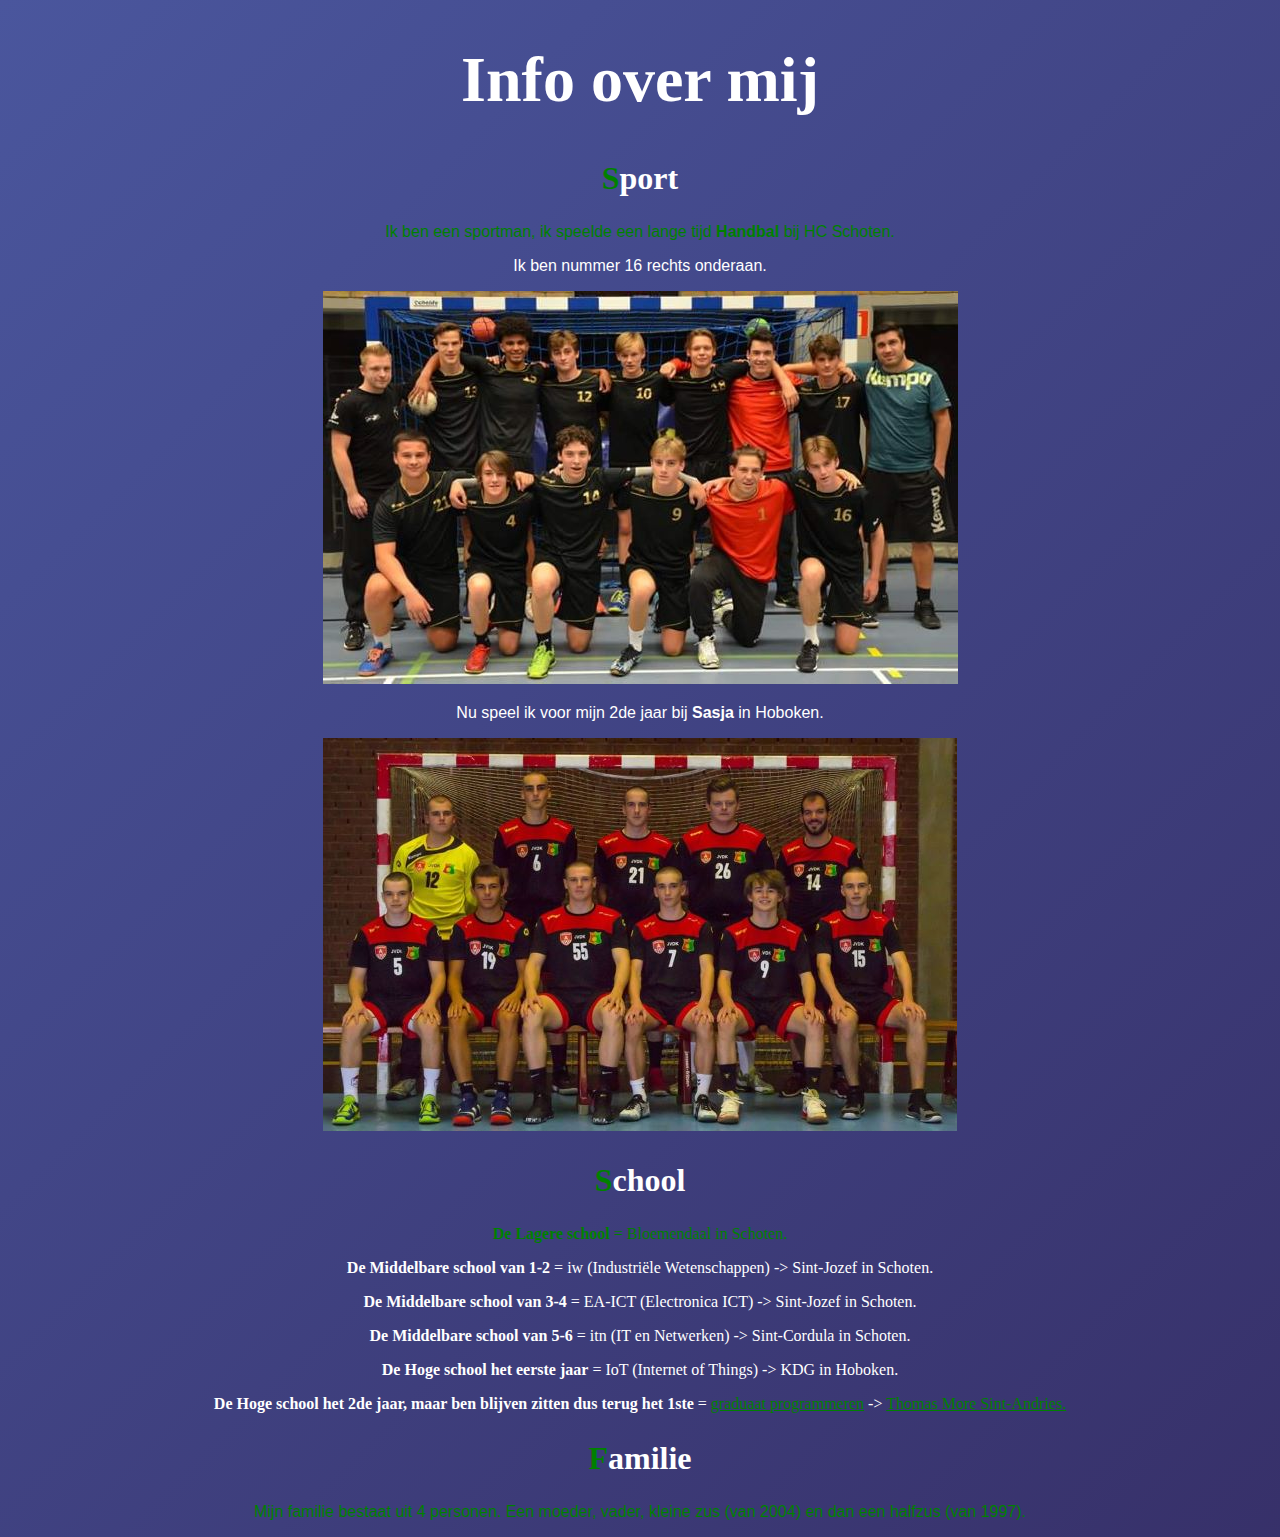
<file: V1/index.html>
<!DOCTYPE html>
<html>
<head>
<style>
h2 + p {
  color: green;
}
[class*="school"] {
  font-family: 'Times New Roman', serif;
}
</style>
<link type="text/css" rel="stylesheet" href="cssMatthew.css"/>
</head>
<body>
<center>
<h1>Info over mij</h1>
<h2>Sport</h2>
<p>Ik ben een sportman, ik speelde een lange tijd <strong>Handbal</strong> bij HC Schoten.</p>
<p>Ik ben nummer 16 rechts onderaan.</p>
<p><a><img src="afbeeldingen/ploegfoto.jpg" alt="Ploegfoto Schoten"/></a></p>
<p>Nu speel ik voor mijn 2de jaar bij <strong>Sasja</strong> in Hoboken.</p>
<p><a><img src="afbeeldingen/ploegfoto2_small.jpg" alt="Ploegfoto Sasja"/></a></p>
<h2>School</h2>
<p class="school 1"><strong>De Lagere school</strong> = Bloemendaal in Schoten.</p>
<p class="school 2"><strong>De Middelbare school van 1-2 </strong> = iw (Industriële Wetenschappen) -> Sint-Jozef in Schoten.</p>
<p class="school 3"><strong>De Middelbare school van 3-4 </strong> = EA-ICT (Electronica ICT) -> Sint-Jozef in Schoten.</p>
<p class="school 4"><strong>De Middelbare school van 5-6</strong> = itn (IT en Netwerken) -> Sint-Cordula in Schoten.</p>
<p class="school 5"><strong>De Hoge school het eerste jaar</strong> = IoT (Internet of Things) -> KDG in Hoboken.</p>
<p class="school 6"><strong>De Hoge school het 2de jaar, maar ben blijven zitten dus terug het 1ste</strong> = <a href="https://www.thomasmore.be/opleidingen/graduaat/programmeren-dag-avondonderwijs/programmeren-dagonderwijs/antwerpen-0" target="_blank">graduaat programmeren</a> -> <a href="https://www.thomasmore.be/" target="_blank">Thomas More Sint-Andries.</a></p>
<h2>Familie</h2>
<p>Mijn familie bestaat uit 4 personen. Een moeder, vader, kleine zus (van 2004) en dan een halfzus (van 1997).</p>
</center>
</body>
</html>
</file>
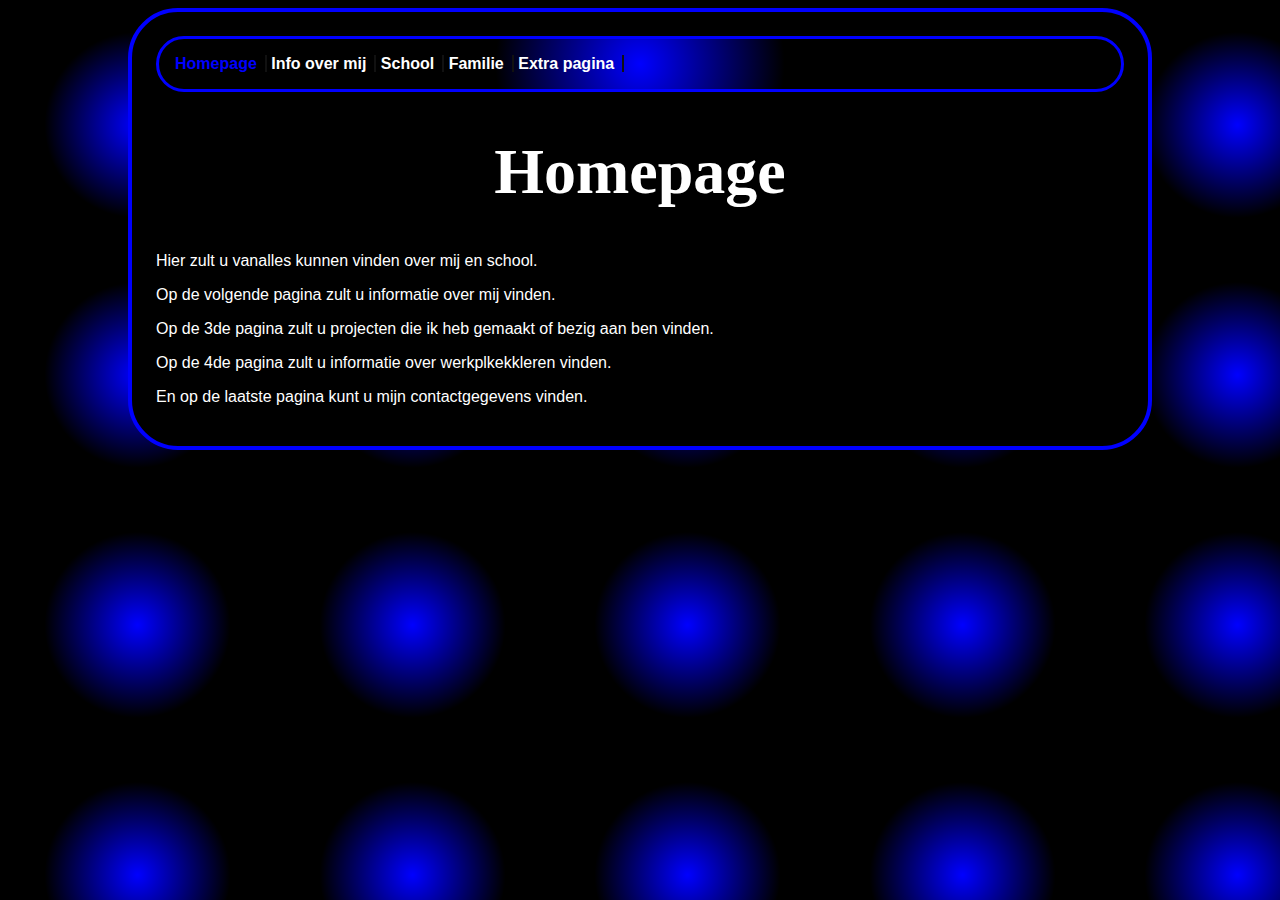
<file: V2/index.html>
<!DOCTYPE html>
<html>
<head>
<title>Info over mij</title>
<link type="text/css" rel="stylesheet" href="CSS/mijn-eerste-stylesheet.css"/>
</head>
<body>
<nav>
<ul>
	<li><a class="selected">Homepage</a></li>
	<li><a href="Info-over-mij.html">Info over mij</a></li>
	<li><a href="School.html">School</a></li>
    <li><a href="Familie.html">Familie</a></li>
	<li><a href="Pagina1.html">Extra pagina</a></li>
</ul>
</nav>
<h1>Homepage</h1>
<p>Hier zult u vanalles kunnen vinden over mij en school.</p>
<p>Op de volgende pagina zult u informatie over mij vinden.</p>
<p>Op de 3de pagina zult u projecten die ik heb gemaakt of bezig aan ben vinden.</p>
<p>Op de 4de pagina zult u informatie over werkplkekkleren vinden.</p>
<p>En op de laatste pagina kunt u mijn contactgegevens vinden.</p>
</body>
</html>
</file>
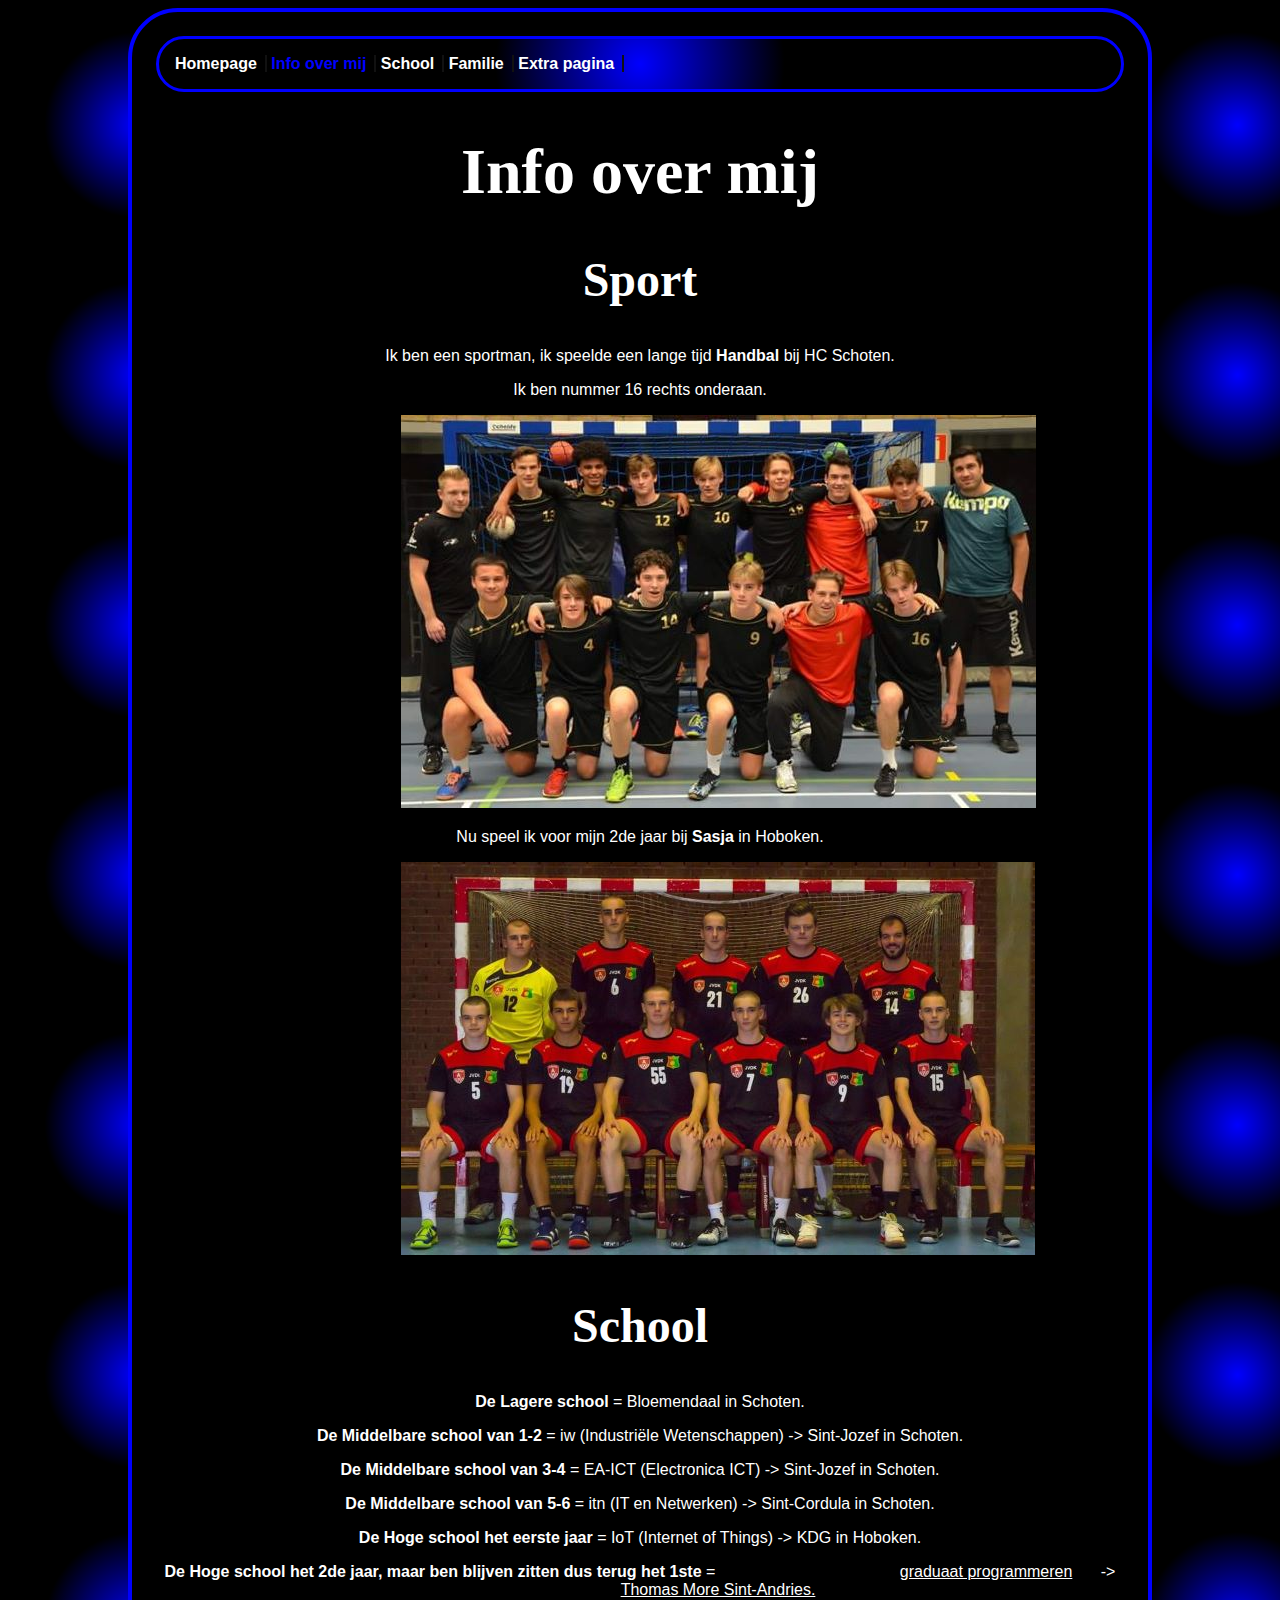
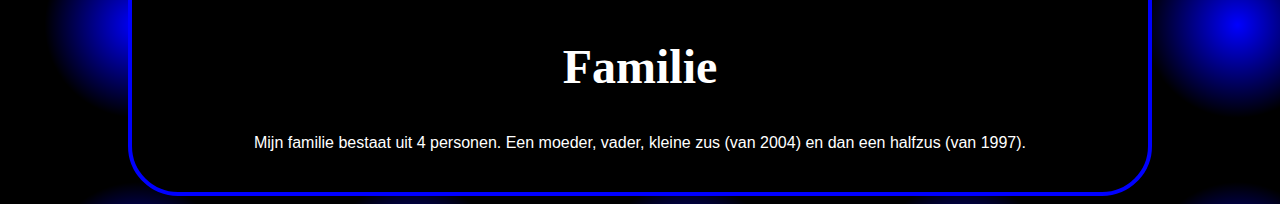
<file: V2/Info-over-mij.html>
<!DOCTYPE html>
<html>
<head>
<title>Info over mij</title>
<link type="text/css" rel="stylesheet" href="CSS/mijn-eerste-stylesheet.css"/>
</head>
<body>
<nav>
<ul>
	<li><a href="index.html">Homepage</a></li>
	<li><a class="selected">Info over mij</a></li>
	<li><a href="School.html">School</a></li>
	<li><a href="Familie.html">Familie</a></li>
	<li><a href="Pagina1.html">Extra pagina</a></li>
</ul>
</nav>
<center>
<h1>Info over mij</h1>
<h2>Sport</h2>
<p>Ik ben een sportman, ik speelde een lange tijd <strong>Handbal</strong> bij HC Schoten.</p>
<p>Ik ben nummer 16 rechts onderaan.</p>
<p><a><img src="afbeeldingen/ploegfoto.jpg" alt="Ploegfoto Schoten"/></a></p>
<p>Nu speel ik voor mijn 2de jaar bij <strong>Sasja</strong> in Hoboken.</p>
<p><a><img src="afbeeldingen/ploegfoto2_small.jpg" alt="Ploegfoto Sasja"/></a></p>
<h2>School</h2>
<p class="school 1"><strong>De Lagere school</strong> = Bloemendaal in Schoten.</p>
<p class="school 2"><strong>De Middelbare school van 1-2 </strong> = iw (Industriële Wetenschappen) -> Sint-Jozef in Schoten.</p>
<p class="school 3"><strong>De Middelbare school van 3-4 </strong> = EA-ICT (Electronica ICT) -> Sint-Jozef in Schoten.</p>
<p class="school 4"><strong>De Middelbare school van 5-6</strong> = itn (IT en Netwerken) -> Sint-Cordula in Schoten.</p>
<p class="school 5"><strong>De Hoge school het eerste jaar</strong> = IoT (Internet of Things) -> KDG in Hoboken.</p>
<p class="school 6"><strong>De Hoge school het 2de jaar, maar ben blijven zitten dus terug het 1ste</strong> = <a href="https://www.thomasmore.be/opleidingen/graduaat/programmeren-dag-avondonderwijs/programmeren-dagonderwijs/antwerpen-0" target="_blank">graduaat programmeren</a> -> <a href="https://www.thomasmore.be/" target="_blank">Thomas More Sint-Andries.</a></p>
<h2>Familie</h2>
<p>Mijn familie bestaat uit 4 personen. Een moeder, vader, kleine zus (van 2004) en dan een halfzus (van 1997).</p>
</center>
</body>
</html>
</file>
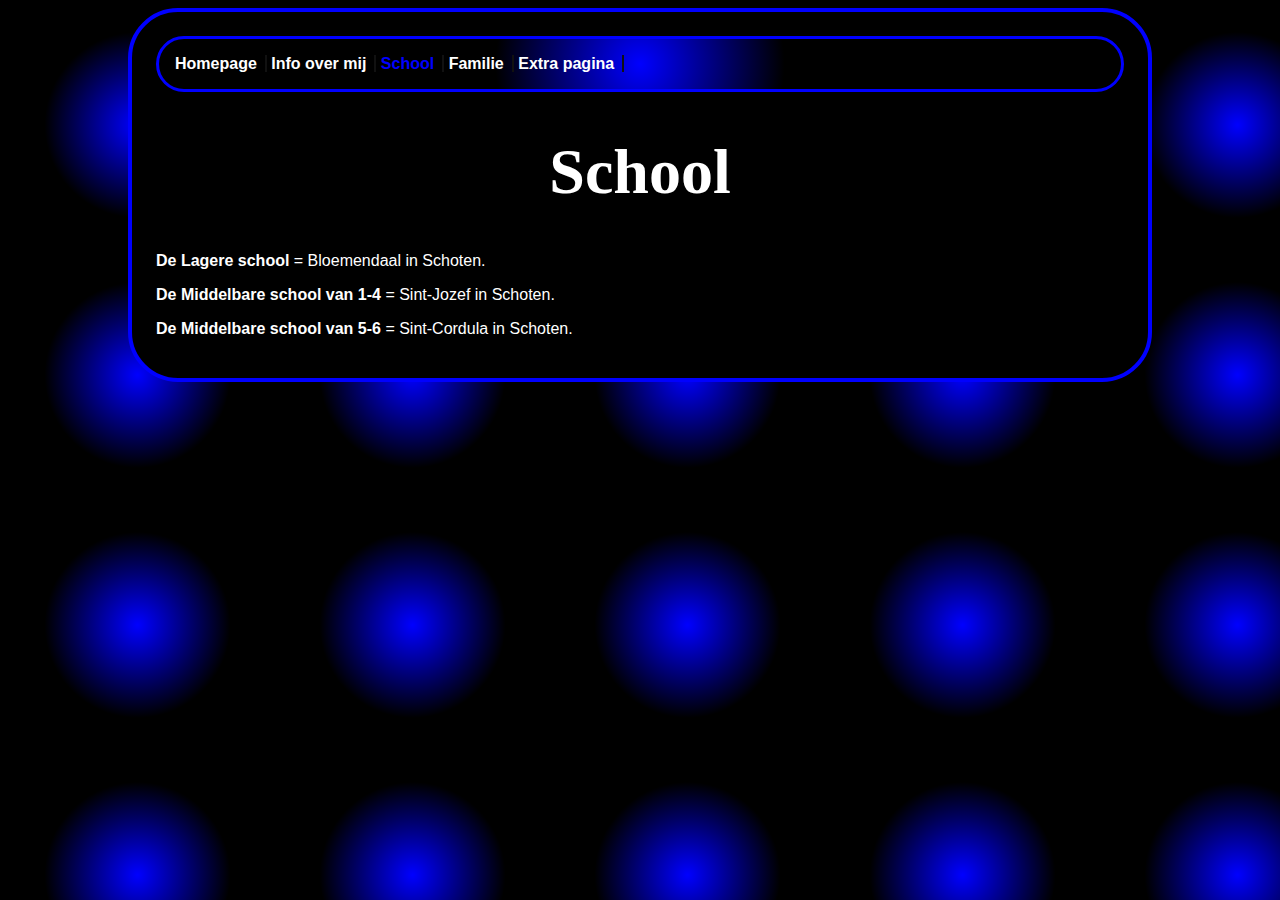
<file: V2/School.html>
<!DOCTYPE html>
<html>
<head>
<title>School</title>
<link type="text/css" rel="stylesheet" href="CSS/mijn-eerste-stylesheet.css"/>
</head>
<body>
<nav>
<ul>
  <li><a href="index.html">Homepage</a></li>
  <li><a href="Info-over-mij.html">Info over mij</a></li>
  <li><a class="selected">School</a></li>
  <li><a href="Familie.html">Familie</a></li>
  <li><a href="Pagina1.html">Extra pagina</a></li>
</ul>
</nav>
<h1>School</h1>
<p><strong>De Lagere school</strong> = Bloemendaal in Schoten.</p>
<p><strong>De Middelbare school van 1-4 </strong> = Sint-Jozef in Schoten.</p>
<p><strong>De Middelbare school van 5-6</strong> = Sint-Cordula in Schoten.</p>
</body>
</html>
</file>
<file: V1/cssMatthew.css>
h1 {
padding: center;
color: white;
font-family: serif;
font-size: 4em;
}

a {
	color: green;
}

h2 {
color: white;
font-family: serif;
font-size: 2em;
}

h1:hover {
color: green;
text-decoration: underline;
}

h2::first-letter{
color: green;
}

p{
color: white;
font-family: sans-serif;
}
body {
	background: linear-gradient(-45deg, #FF0000, #240b36, #4A569D);
	background-size: 400% 400%;
	animation: gradient 10s ease infinite;
}

@keyframes gradient {
	0% {
		background-position: 0% 50%;
	}
	50% {
		background-position: 100% 50%;
	}
	100% {
		background-position: 0% 50%;
	}
}
</file>
<file: V2/CSS/mijn-eerste-stylesheet.css>
html {box-sizing: border-box;}

*, *:before, *:after {box-sizing: inherit}

body {
background-size: 8px 8px;
background-color: black;
border: 4px solid blue;
border-radius: 50px;
margin-left: auto;
margin-right: auto;
max-width: 1024px;
min-width: 256px;
padding-top: 8px;
padding-bottom: 24px;
padding-left: 24px;
padding-right: 24px;
}

html {
background: radial-gradient( circle, blue, black 50%, black 50%, black);
background-size: 275px 250px;
}

h1 {
text-align: center;
color: White;
font-family: serif;
font-size: 4em;
}

h2 {
color: White;
font-family: serif;
font-size: 3em;
}

p{
color: white;
font-family: sans-serif;
}

a{
color: white;
font-family: sans-serif;
}

p a{
padding-left: 180px;
padding-right: 24px;
}

nav ul {
list-style-type:none;
background: radial-gradient( circle, blue, black 30%, black 50%, black);
border:3px solid Blue;
border-radius:50px;
font-family:sans-serif;
font-weight:bold;
padding: 1em;
padding-right: 4px;
padding-left: 16px;
}
nav ul li
{
display:inline;
border-right:2px solid #111111;
padding-right:8px;
}

nav ul li a {
text-decoration: none;
color: white;
}

nav ul li a:hover {
text-decoration: underline;
}

nav ul li a.selected {
color: Blue;
}
</file>
